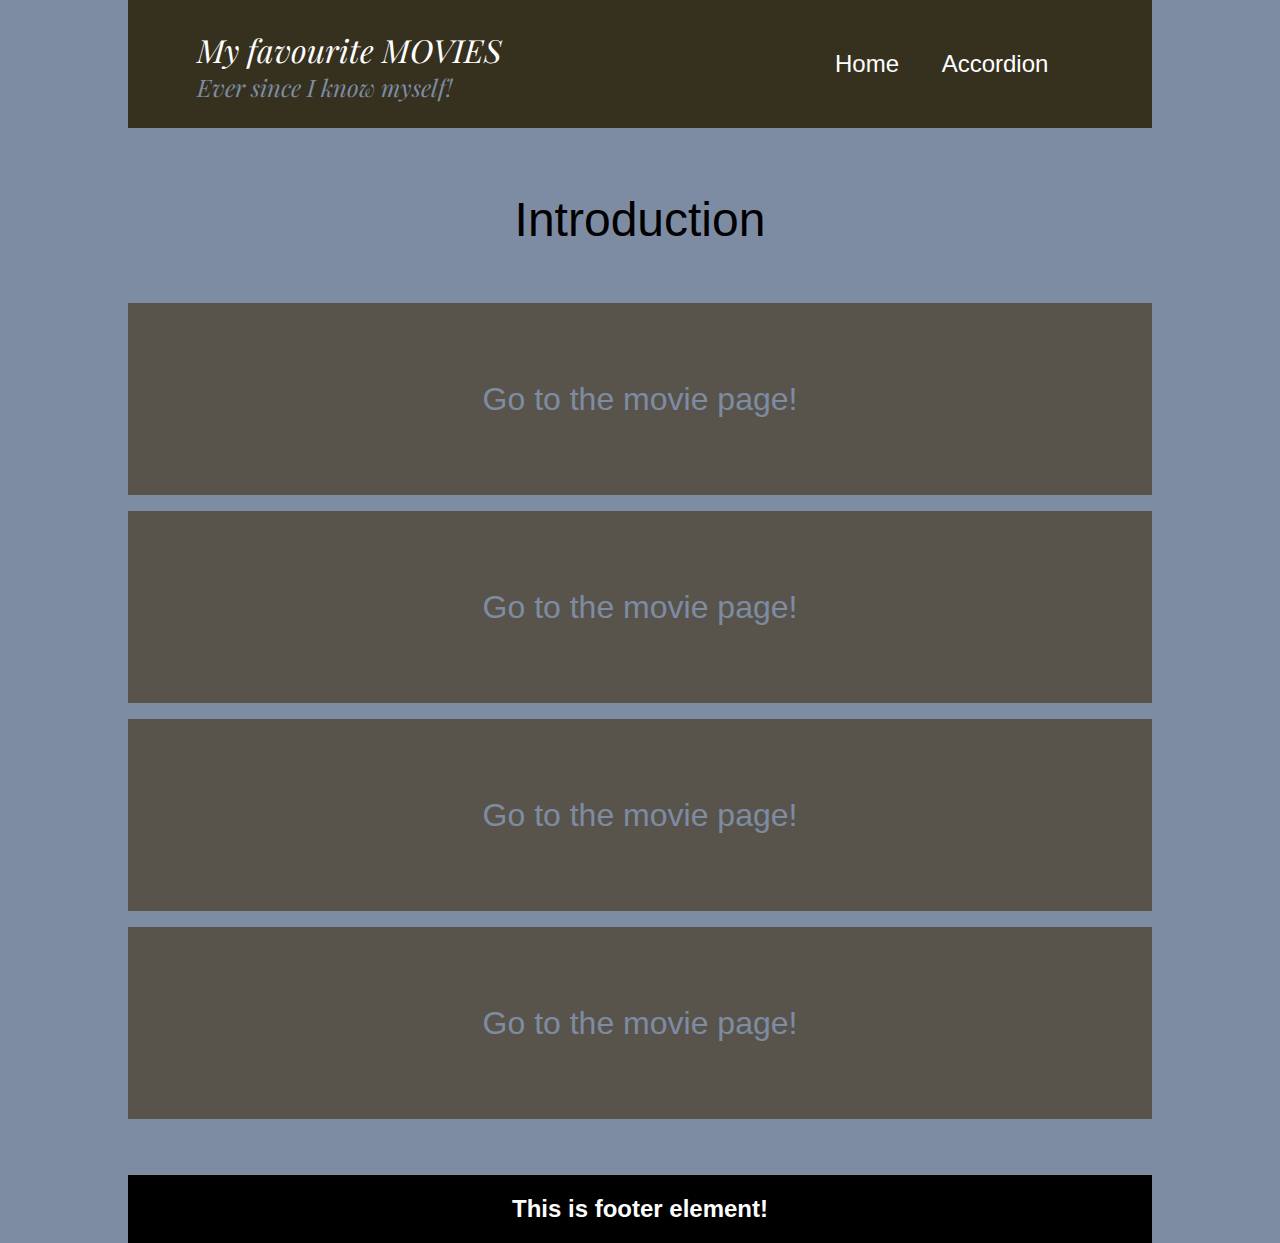
<file: index.html>
<!DOCTYPE html>
<html lang="en">
  <head>
    <meta charset="UTF-8" />
    <meta http-equiv="X-UA-Compatible" content="IE=edge" />
    <meta name="viewport" content="width=device-width, initial-scale=1.0" />
    <link rel="stylesheet" href="style.css" />

    <title>Main HTML project</title>
  </head>

  <body>
    <div class="container">
      <header class="header">
        <h1>My favourite MOVIES<small>Ever since I know myself!</small></h1>

        <nav id="nav" class="nav">
          <button>
            <a href="index.html">Home</a>
          </button>
          <button><a href="#accordion">Accordion</a></button>
        </nav>
      </header>

      <article class="article">
        <h2>Introduction</h2>
      </article>

      <aside class="aside-article">
        <div class="answer">
          <p>
            <a
              class="movieLinkPages"
              href="./italianjobMovie/indexItalianJobMovie.html"
              >Go to the movie page!</a
            >
          </p>
        </div>

        <div class="answer">
          <p>
            <a
              class="movieLinkPages"
              href="../HTML_FINAL_PROJECT/missionimpossibleMovie/missionImpossibleMovie.html"
              >Go to the movie page!</a
            >
          </p>
        </div>

        <div class="answer">
          <p>
            <a
              class="movieLinkPages"
              href="../HTML_FINAL_PROJECT/taxidriverMovie/taxiDriverMovie.html"
              >Go to the movie page!</a
            >
          </p>
        </div>

        <div class="answer">
          <p>
            <a class="movieLinkPages" href="./topgunMovie/indexTopGun.html"
              >Go to the movie page!</a
            >
          </p>
        </div>
      </aside>
      <footer class="footer">
        <h2>This is footer element!</h2>
      </footer>
    </div>
    <!-- <script src="../HTML_FINAL_PROJECT/script.js"></script> -->
  </body>
</html>
</file>
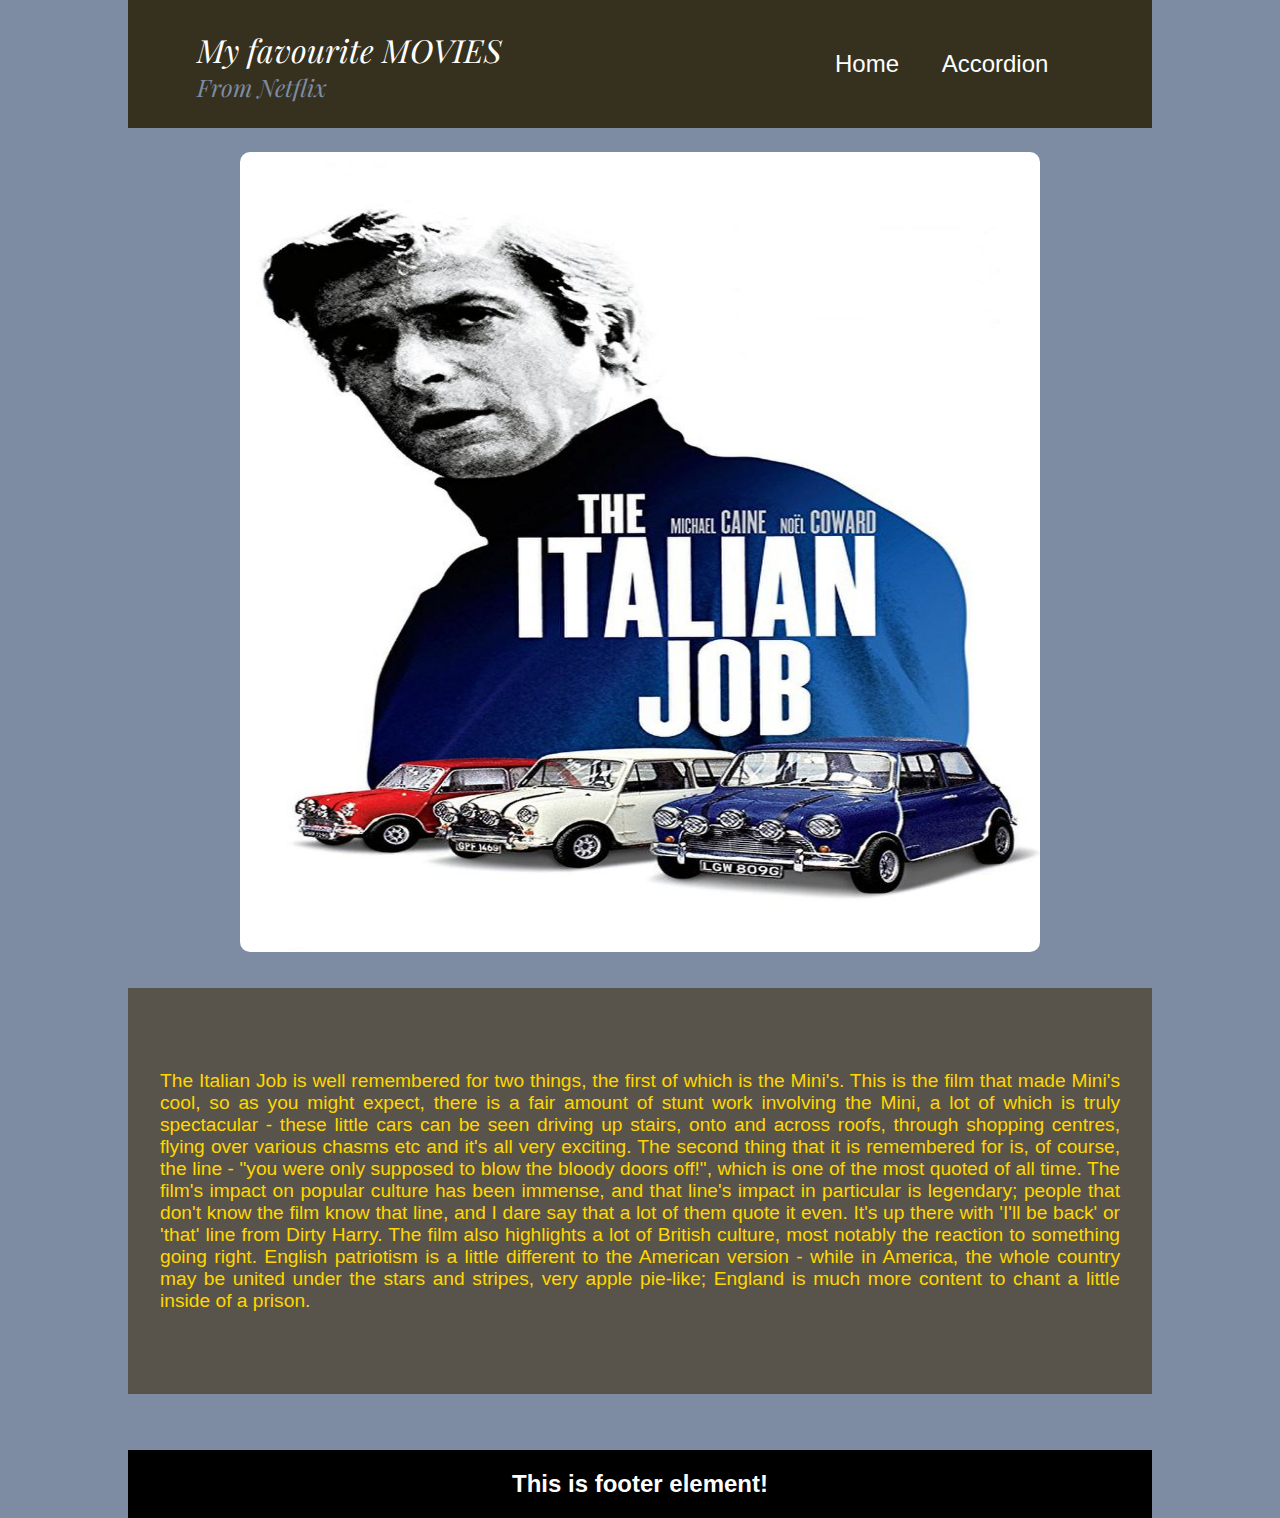
<file: italianjobMovie/indexItalianJobMovie.html>
<!DOCTYPE html>
<html lang="en">
  <head>
    <meta charset="UTF-8" />
    <meta http-equiv="X-UA-Compatible" content="IE=edge" />
    <meta name="viewport" content="width=device-width, initial-scale=1.0" />
    <link rel="stylesheet" href="../style.css" />

    <title>ItalianJob</title>
  </head>

  <body>
    <div class="container">
      <header class="header">
        <h1>My favourite MOVIES<small>From Netflix</small></h1>

        <nav id="nav" class="nav">
          <button>
            <a href="../index.html">Home</a>
          </button>
          <button><a href="#question1">Accordion</a></button>
        </nav>
      </header>

      <div class="imgItalianJob">
        <img id="img1" src="../Images/ItalianJob.jpg" alt="ItalianJobMovie" />
      </div>

      <aside class="aside-article">
        <div class="accordion-item" id="question1">
          <div class="answer pFromItalianJob">
            <p>
              The Italian Job is well remembered for two things, the first of
              which is the Mini's. This is the film that made Mini's cool, so as
              you might expect, there is a fair amount of stunt work involving
              the Mini, a lot of which is truly spectacular - these little cars
              can be seen driving up stairs, onto and across roofs, through
              shopping centres, flying over various chasms etc and it's all very
              exciting. The second thing that it is remembered for is, of
              course, the line - "you were only supposed to blow the bloody
              doors off!", which is one of the most quoted of all time. The
              film's impact on popular culture has been immense, and that line's
              impact in particular is legendary; people that don't know the film
              know that line, and I dare say that a lot of them quote it even.
              It's up there with 'I'll be back' or 'that' line from Dirty Harry.
              The film also highlights a lot of British culture, most notably
              the reaction to something going right. English patriotism is a
              little different to the American version - while in America, the
              whole country may be united under the stars and stripes, very
              apple pie-like; England is much more content to chant a little
              inside of a prison.
            </p>
          </div>
        </div>
      </aside>

      <footer class="footer">
        <h2>This is footer element!</h2>
      </footer>
    </div>
    <script src="../script.js"></script>
  </body>
</html>
</file>
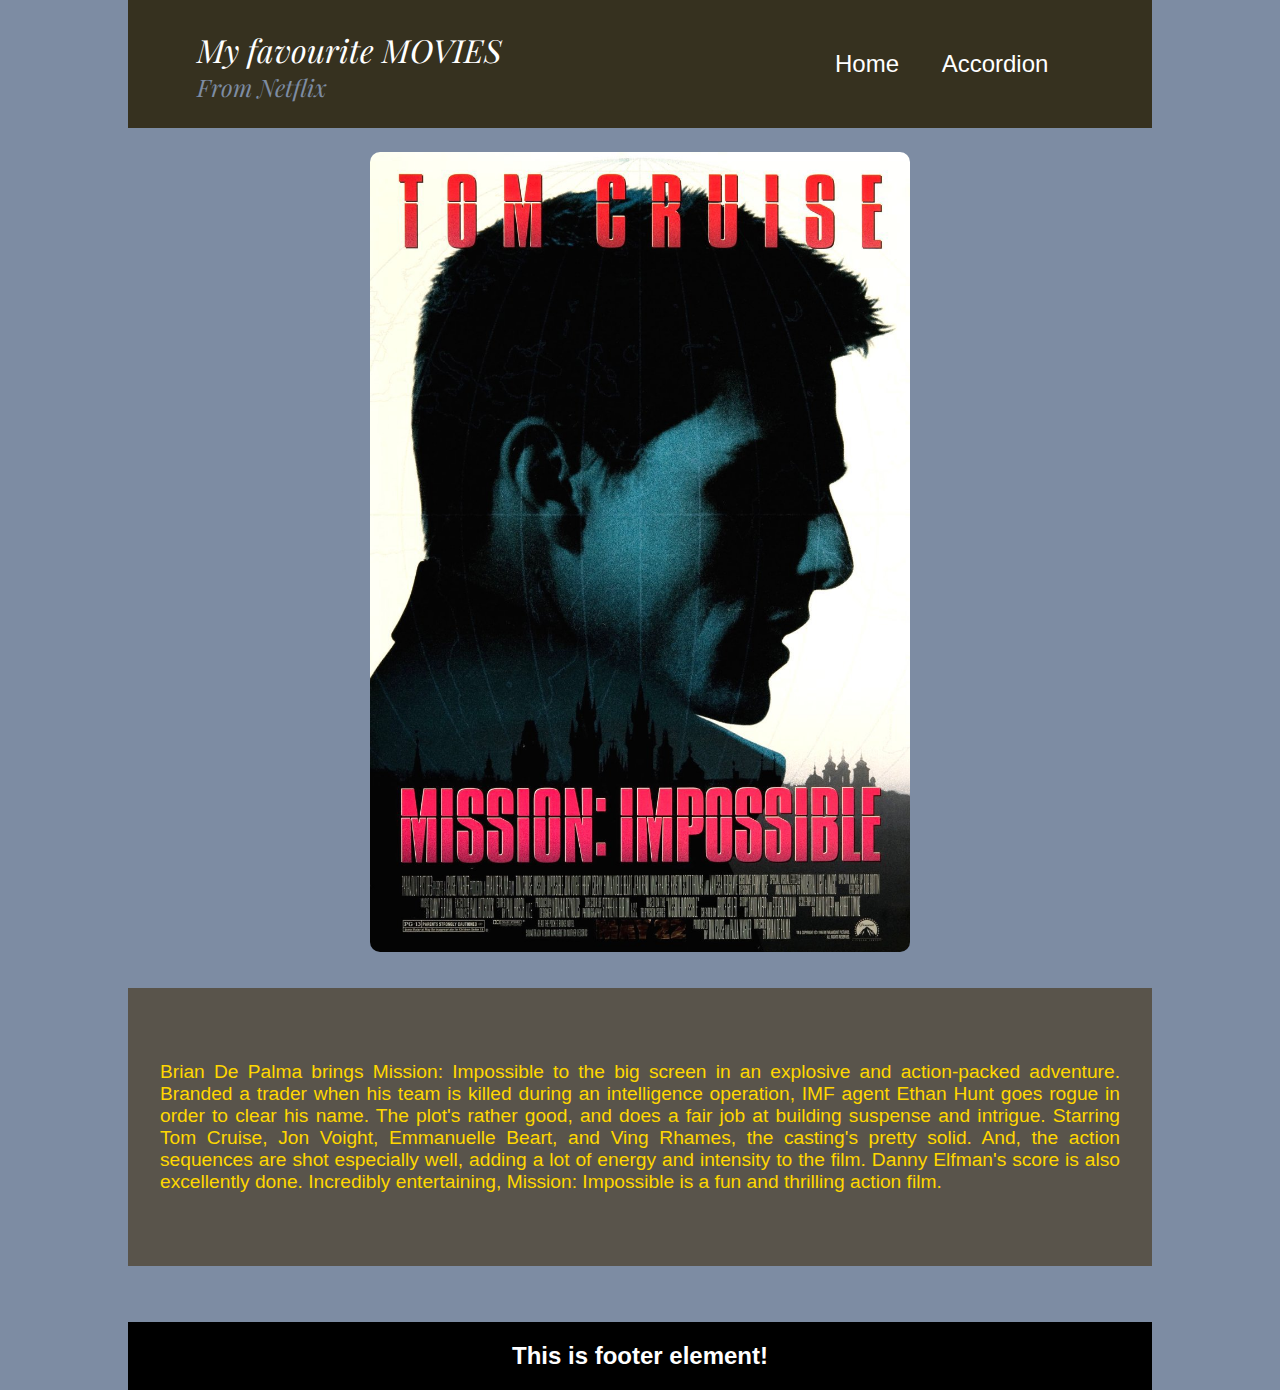
<file: missionimpossibleMovie/missionImpossibleMovie.html>
<!DOCTYPE html>
<html lang="en">
  <head>
    <meta charset="UTF-8" />
    <meta http-equiv="X-UA-Compatible" content="IE=edge" />
    <meta name="viewport" content="width=device-width, initial-scale=1.0" />
    <link rel="stylesheet" href="../style.css" />

    <title>MissionImpossible</title>
  </head>
  <body>
    <div class="container">
      <header class="header">
        <h1>My favourite MOVIES<small>From Netflix</small></h1>

        <nav id="nav" class="nav">
          <button>
            <a href="../index.html">Home</a>
          </button>
          <button><a href="#question2">Accordion</a></button>
        </nav>
      </header>
      <div class="imgMissionImpossible">
        <img
          id="img2"
          src="../Images/MissionImposible_.jpg"
          alt="MissionImposibleMovie"
        />
      </div>

      <aside class="aside-article">
        <div class="accordion-item" id="question2">
         
          <div class="answer pFromMissionImpossible">
            <p>
              Brian De Palma brings Mission: Impossible to the big screen in an
              explosive and action-packed adventure. Branded a trader when his
              team is killed during an intelligence operation, IMF agent Ethan
              Hunt goes rogue in order to clear his name. The plot's rather
              good, and does a fair job at building suspense and intrigue.
              Starring Tom Cruise, Jon Voight, Emmanuelle Beart, and Ving
              Rhames, the casting's pretty solid. And, the action sequences are
              shot especially well, adding a lot of energy and intensity to the
              film. Danny Elfman's score is also excellently done. Incredibly
              entertaining, Mission: Impossible is a fun and thrilling action
              film.
            </p>
          </div>
        </div>
      </aside>
      <footer class="footer">
       <h2>This is footer element!</h2>
      </footer>
    </div>
    <script src="../script.js"></script>
  </body>
</html>
</file>
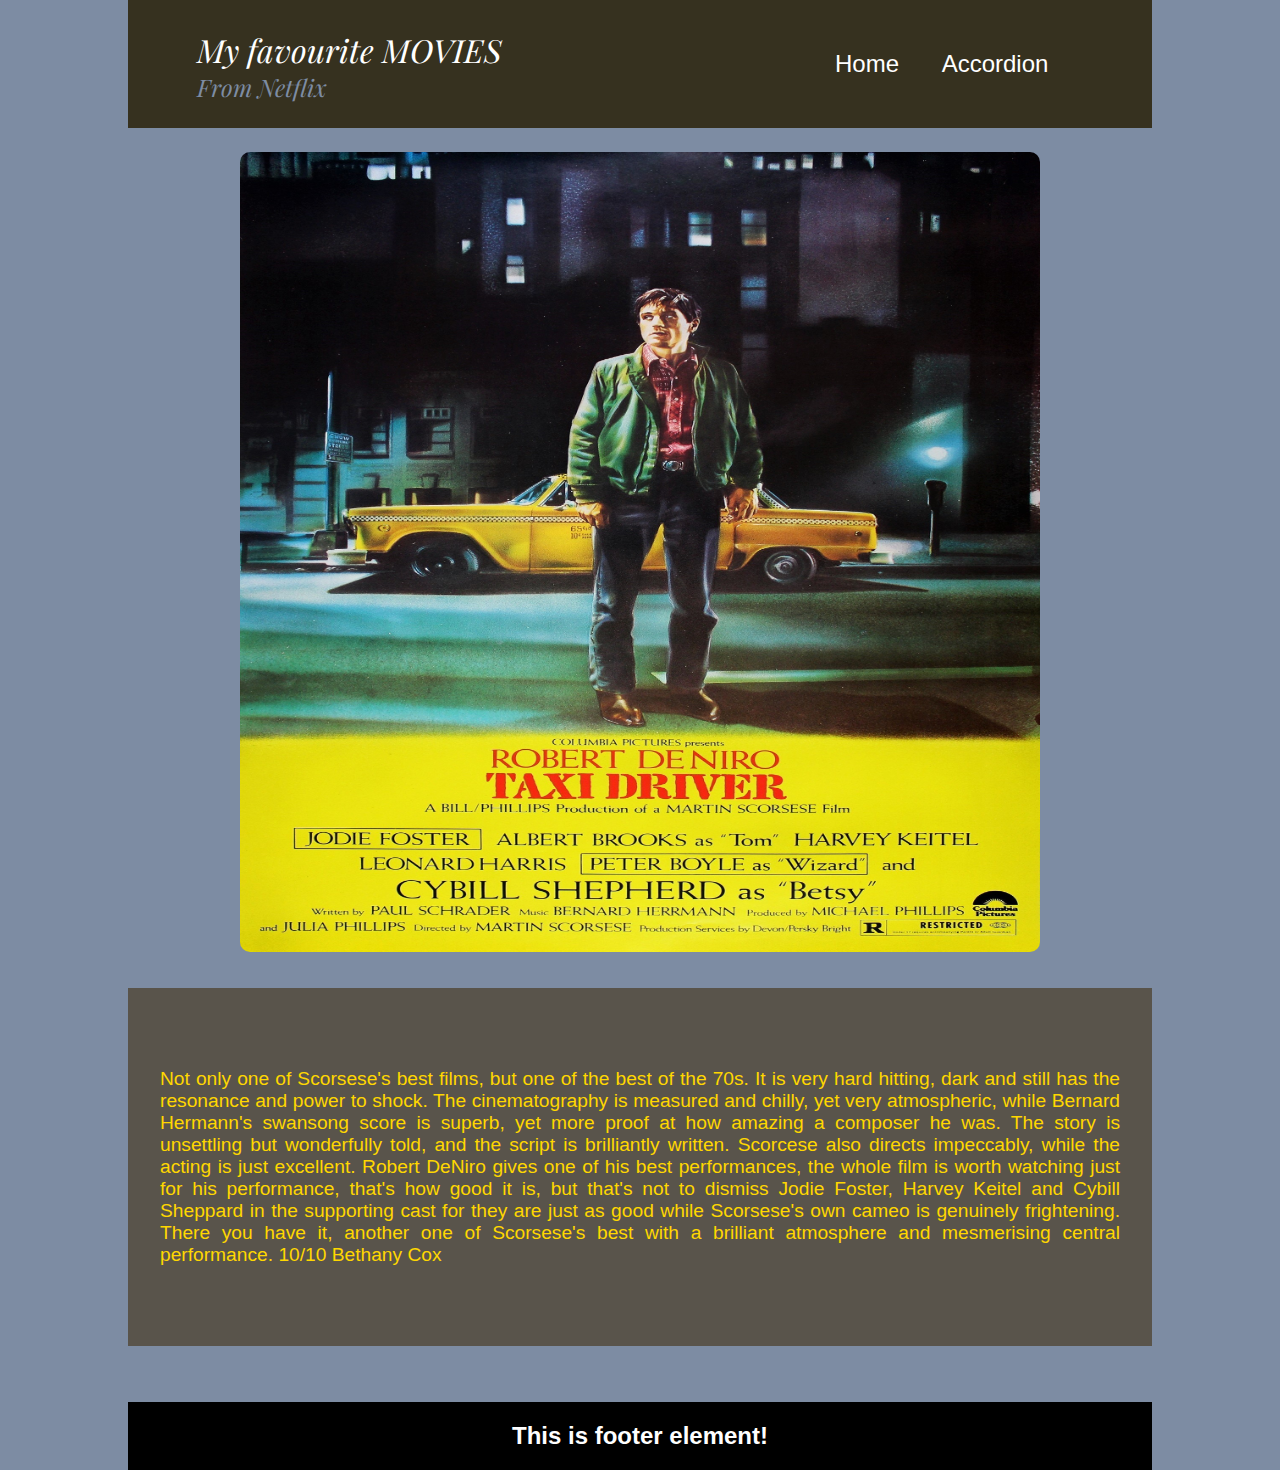
<file: taxidriverMovie/taxiDriverMovie.html>
<!DOCTYPE html>
<html lang="en">

<head>
  <meta charset="UTF-8" />
  <meta http-equiv="X-UA-Compatible" content="IE=edge" />
  <meta name="viewport" content="width=device-width, initial-scale=1.0" />
  <link rel="stylesheet" href="../style.css" />

  <title>TaxiDriver</title>
</head>

<body>
  <div class="container">
    <header class="header">
      <h1>My favourite MOVIES<small>From Netflix</small></h1>

      <nav id="nav" class="nav">
        <button>
          <a href="../index.html">Home</a>
        </button>
        <button><a href="#question3">Accordion</a></button>
      </nav>
    </header>
    <div id="imgTaxiDriver" class="imgTaxiDriver">
      <img src="../Images/TaxiDriver_.jpg" alt="TaxiDriver Movie" />
    </div>
    <aside class="aside-article">
      <div class="accordion-item" id="question3">
        <div class="answer pFromTaxiDriver">
          <p>
            Not only one of Scorsese's best films, but one of the best of the
            70s. It is very hard hitting, dark and still has the resonance and
            power to shock. The cinematography is measured and chilly, yet
            very atmospheric, while Bernard Hermann's swansong score is
            superb, yet more proof at how amazing a composer he was. The story
            is unsettling but wonderfully told, and the script is brilliantly
            written. Scorcese also directs impeccably, while the acting is
            just excellent. Robert DeNiro gives one of his best performances,
            the whole film is worth watching just for his performance, that's
            how good it is, but that's not to dismiss Jodie Foster, Harvey
            Keitel and Cybill Sheppard in the supporting cast for they are
            just as good while Scorsese's own cameo is genuinely frightening.
            There you have it, another one of Scorsese's best with a brilliant
            atmosphere and mesmerising central performance. 10/10 Bethany Cox
          </p>
        </div>
      </div>
    </aside>
    <footer class="footer">
      <h2>This is footer element!</h2>
    </footer>
  </div>
  <script src="../script.js"></script>
</body>

</html>
</file>
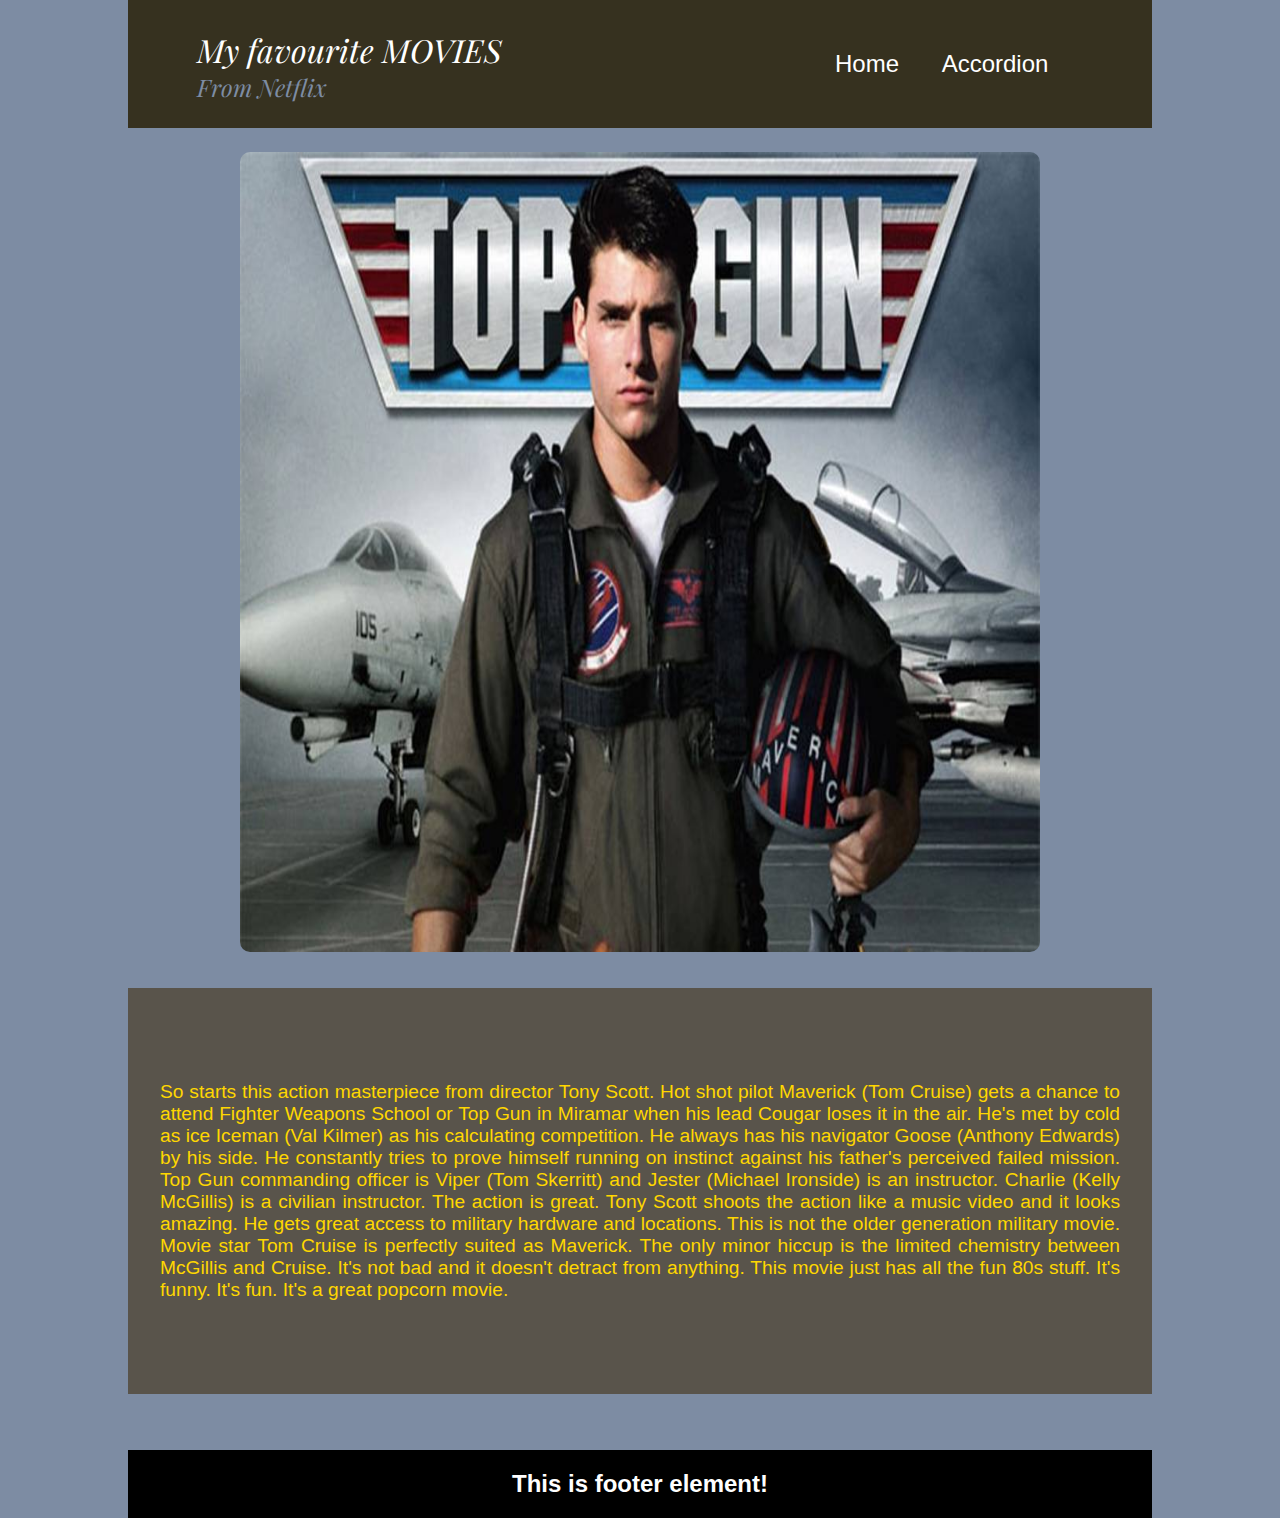
<file: topgunMovie/indexTopGun.html>
<!DOCTYPE html>
<html lang="en">
  <head>
    <meta charset="UTF-8" />
    <meta http-equiv="X-UA-Compatible" content="IE=edge" />
    <meta name="viewport" content="width=device-width, initial-scale=1.0" />
    <link rel="stylesheet" href="../style.css" />

    <title>TopGun</title>
  </head>

  <body>
    <div class="container">
      <header class="header">
        <h1>My favourite MOVIES<small>From Netflix</small></h1>

        <nav id="nav" class="nav">
          <button>
            <a href="../index.html">Home</a>
          </button>
          <button><a href="#question4">Accordion</a></button>
        </nav>
      </header>
      <div class="imgTopGun">
        <img id="imgTopGun" src="../Images/TopGun.jpg" alt="TopGunMovie" />
      </div>

      <aside class="aside-article">
        <div class="accordion-item" id="question4">
          <div class="answer pFromTopGun">
            <p>
              So starts this action masterpiece from director Tony Scott. Hot
              shot pilot Maverick (Tom Cruise) gets a chance to attend Fighter
              Weapons School or Top Gun in Miramar when his lead Cougar loses it
              in the air. He's met by cold as ice Iceman (Val Kilmer) as his
              calculating competition. He always has his navigator Goose
              (Anthony Edwards) by his side. He constantly tries to prove
              himself running on instinct against his father's perceived failed
              mission. Top Gun commanding officer is Viper (Tom Skerritt) and
              Jester (Michael Ironside) is an instructor. Charlie (Kelly
              McGillis) is a civilian instructor. The action is great. Tony
              Scott shoots the action like a music video and it looks amazing.
              He gets great access to military hardware and locations. This is
              not the older generation military movie. Movie star Tom Cruise is
              perfectly suited as Maverick. The only minor hiccup is the limited
              chemistry between McGillis and Cruise. It's not bad and it doesn't
              detract from anything. This movie just has all the fun 80s stuff.
              It's funny. It's fun. It's a great popcorn movie.
            </p>
          </div>
        </div>
      </aside>
      <footer class="footer">
        <h2>This is footer element!</h2>
      </footer>
    </div>
    <script src="../script.js"></script>
  </body>
</html>
</file>
<file: style.css>
* {
  box-sizing: border-box;
  scroll-behavior: smooth;
}

body {
  width: 100vw;
  height: 100vh;
  margin: 0;
  display: flex;
  font-family: "Segoe UI", Tahoma, Geneva, Verdana, sans-serif;
  font-weight: 600;
  background-color: #7d8ca3;
}
body::-webkit-scrollbar {
  display: none; /* for Chrome, Safari, and Opera */
}

@font-face {
  font-family: "MyFonts";
  src: url("./Fonts/PlayfairDisplay-Italic-VariableFont_wght.ttf");
}

.container {
  width: 80%;
  margin: 0 auto;
  width: 80%;
  margin: 0 auto;
  display: flex;
  flex-direction: column;
}

.nav {
  width: 50%;
  padding: 1.5rem;
  background-color: #36311f;
  display: flex;
  flex-direction: row;
  justify-content: flex-end;
}

.nav button {
  border: transparent;
  width: 8rem;
  height: 5rem;
  display: flex;
  justify-content: center;
  align-items: center;
  background-color: transparent;
}

.nav button a {
  text-decoration: none;
  font-size: x-large;
  color: white;
}

.nav button a:hover {
  color: rgba(255, 255, 255, 0.4);
}

.header {
  color: white;
  background-color: #36311f;
  display: flex;
  flex-direction: row;
  justify-content: space-evenly;
  align-items: center;
}

.header h1 {
  height: 4.5rem;
  font-weight: 400;
  font-family: "MyFonts";
  display: flex;
  justify-content: flex-start;
  flex-direction: column;
}

small {
  color: #7d8ca3;
  font-size: x-large;
}
.article {
  margin-top: 2.5rem;
  display: flex;
  flex-direction: column;
  align-items: center;
}
.article h2 {
  margin: 1.5rem;
  font-size: 3rem;
  font-weight: 400;
}

#img1 {
  width: 50rem;
  height: 50rem;
  margin-top: 1.5rem;
  border-radius: 10px;
}

.imgItalianJob {
  margin: 0 auto;
}
#img2 {
  height: 50rem;
  position: relative;
  margin-top: 1.5rem;
  border-radius: 10px;
}

.imgMissionImpossible {
  margin: 0 auto;
}

#imgTaxiDriver {
  margin-top: 1.5rem;
  margin: 0 auto;
}

.imgTaxiDriver img {
  width: 50rem;
  height: 50rem;
  margin-top: 1.5rem;
  border-radius: 10px;
}

#imgTopGun {
  width: 50rem;
  height: 50rem;
  position: relative;
  margin-top: 1.5rem;
  border-radius: 10px;
}
.imgTopGun {
  margin: 0 auto;
}
.aside-article {
  margin-top: 2rem;
  display: flex;
  flex-direction: column;
}
/* here is the accordion style and I commented it bc i do not use the full accordion to this assignment */

/* .accordion-item {
  background-color: #000000;
  border-radius: 1.4rem;
  margin-top: 10px;
  width: 75rem;
}

.accordion-link {
  padding: 1rem 0;
  font-size: 1.6rem;
  color: rgba(255, 255, 255, 0.8);
  text-decoration: none;
  background-color: #000000;
  width: 100%;
  display: flex;
  align-items: center;
  justify-content: space-between;
  border-radius: 5px;
}

.flex ul li {
  font-size: larger;
}
.accordion-link h3 {
  font-weight: 500;
  font-size: 20px;
  margin-left: 1rem;
}

.accordion-link ul {
  display: flex;
  align-items: flex-end;
  list-style-type: none;
  margin-left: 25px;
}

.accordion-link li {
  font-size: 10px;
  color: rgba(255, 255, 255, 0.4);
  padding: 0 0 1px 5px;
}

.accordion-link div {
  display: flex;
  align-items: center;
} */

/*  every commented elements are there bc that are used for the accordion type */

.answer {
  /* max-height: 0; */
  margin-bottom: 1rem;
  overflow: hidden;
  background-color: #59544b;
  /* transition: max-height 650ms; */
}

.answer p {
  height: 10rem;
  display: flex;
  flex-direction: row;
  justify-content: center;
  align-items: center;
}

.answer a {
  /* width: 10rem; */
  font-size: xx-large;
  font-weight: 300;
  text-decoration: none;
  /* padding: 2rem; */
  text-align: center;
  color: #7d8ca3;
}
/* this active class is a class that it is not appear in the index html file bc i add it with Js */
/* without Js this class has no functionality */
/* .active {
  display: block;
  max-height: 20rem;
} */

.pFromItalianJob {
  font-weight: 400;
  font-size: larger;
}
.pFromItalianJob p {
  text-align: justify;
  height: 23rem;
  padding: 2rem;
  color: gold;
}
.pFromTaxiDriver {
  font-weight: 400;
  font-size: larger;
}
.pFromTaxiDriver p {
  text-align: justify;
  height: 20rem;
  padding: 2rem;
  color: gold;
}

.pFromMissionImpossible {
  font-weight: 400;
  font-size: larger;
}

.pFromMissionImpossible p {
  text-align: justify;
  height: 15rem;
  padding: 2rem;
  color: gold;
}

.pFromTopGun {
  font-weight: 400;
  font-size: larger;
}

.pFromTopGun p {
  text-align: justify;
  text-align: justify;
  height: 23rem;
  padding: 2rem;
  color: gold;
}

.footer {
  color: white;
  margin-top: 2.5rem;
  background-color: black;
  display: flex;
  justify-content: center;
}
</file>
